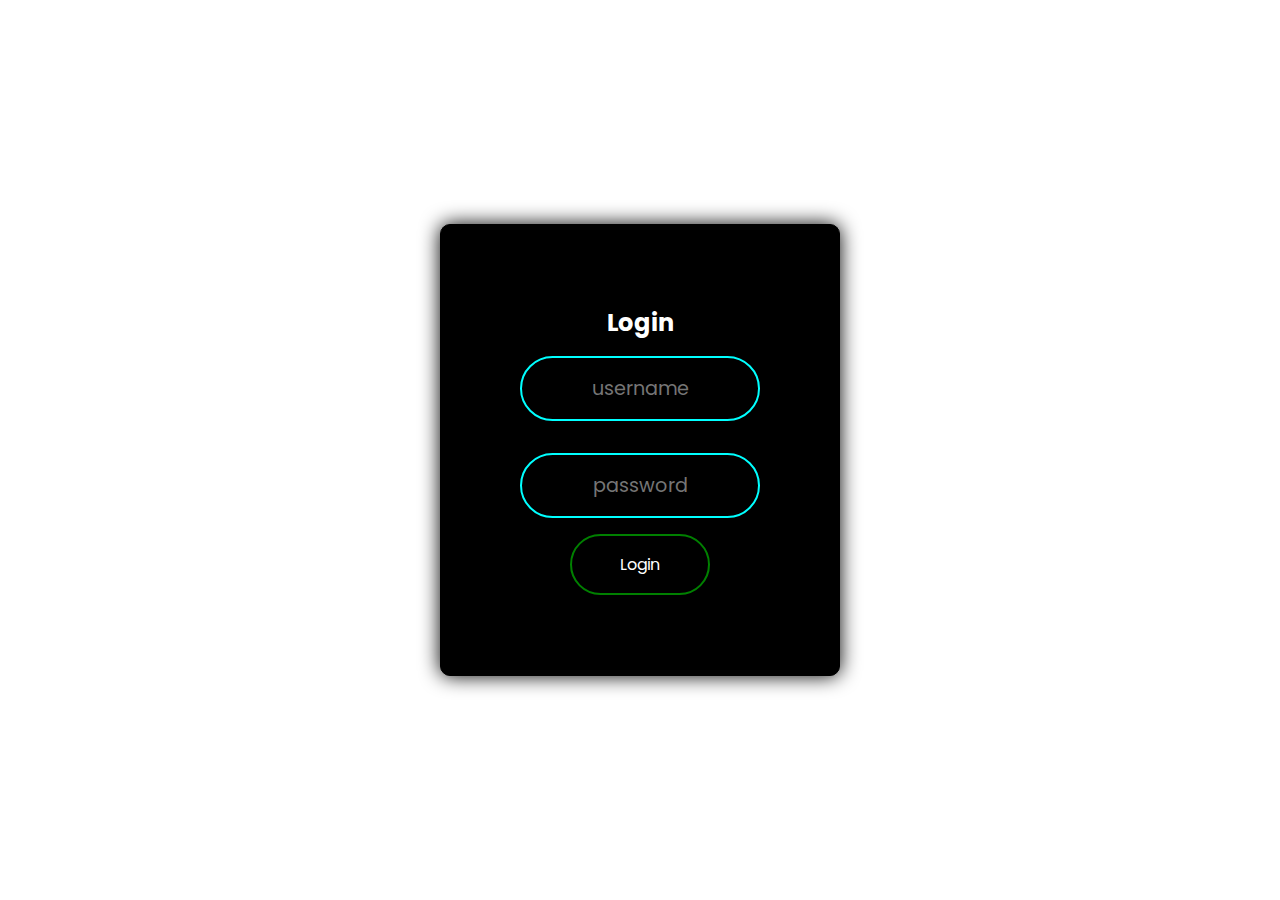
<file: animated login form/index.html>
<!DOCTYPE html>
<html lang="en">
<head>
    <meta charset="UTF-8">
    <meta name="viewport" content="width=device-width, initial-scale=1.0">
    <title>Animated login form</title>
    <link rel="stylesheet" href="style.css">
</head>
<body>

    <div class="form-container">
        <h2 class="login-title"> Login </h2>
        <input type="text" name="text" class="userName" placeholder="username">
        <input type="password" name="password" class="userPassword" placeholder="password">
        <button class="loginBtn"> Login </button>
    </div>
    
</body>
</html>
</file>
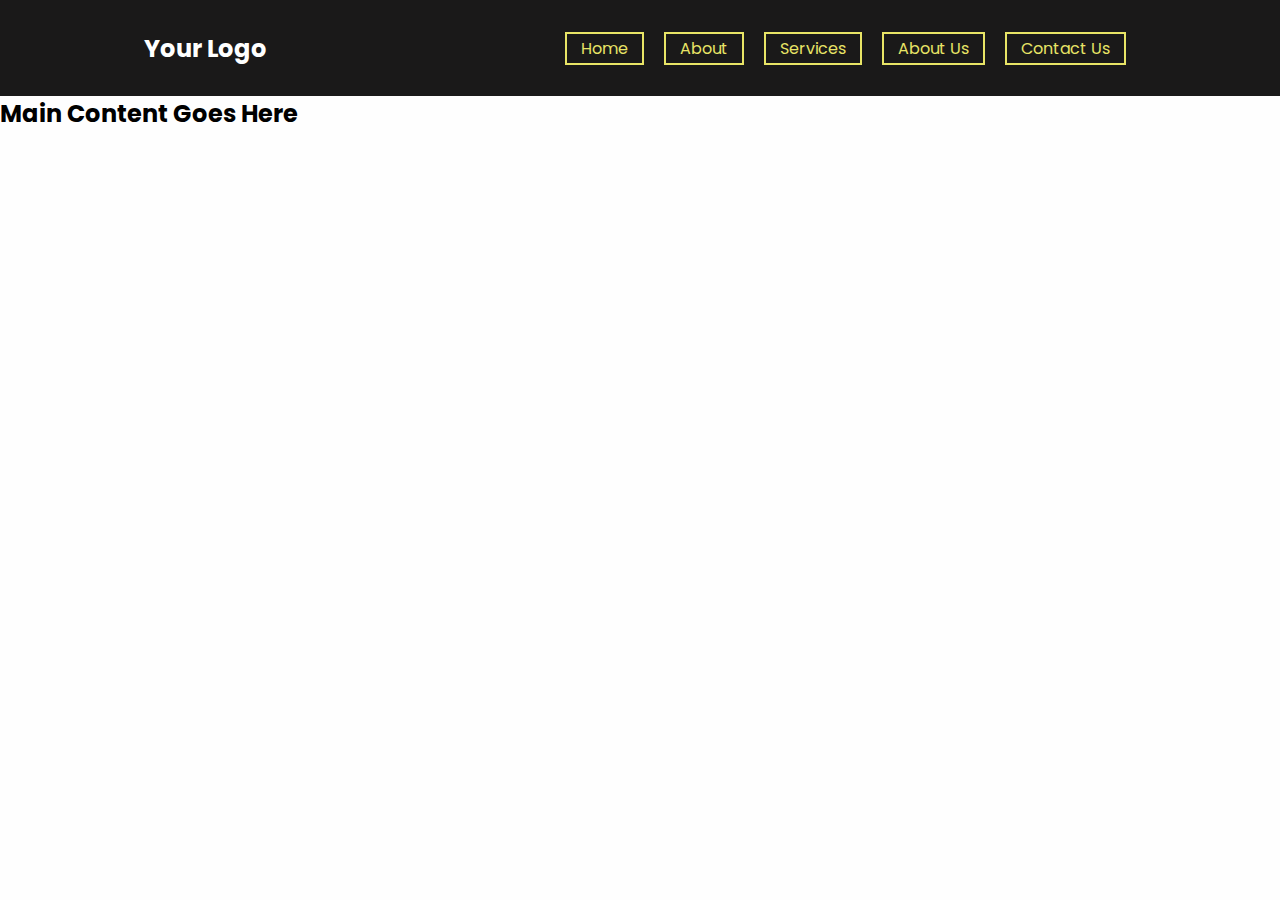
<file: animated navbar/index.html>
<!DOCTYPE html>
<html lang="en">
<head>
    <meta charset="UTF-8">
    <meta http-equiv="X-UA-Compatible" content="IE=edge">
    <meta name="viewport" content="width=, initial-scale=1.0">
    <title> Navbar Hover Effect </title>
    <link rel="stylesheet" href="style.css">
</head>

<body>
    <div class="navbar">
        <h2>Your Logo</h2>
        <ul>
            <li><a href="#">Home</a></li>
            <li><a href="#">About</a></li>
            <li><a href="#">Services</a></li>
            <li><a href="#">About Us</a></li>
            <li><a href="#">Contact Us</a></li>
        </ul>
    </div>
    <!-- Main Section for the content -->
    <main>
        <h2>Main Content Goes Here</h2>
    </main>

    <!-- Navbar Hover Effect created by raju_webdev -->
</body>
</html>
</file>
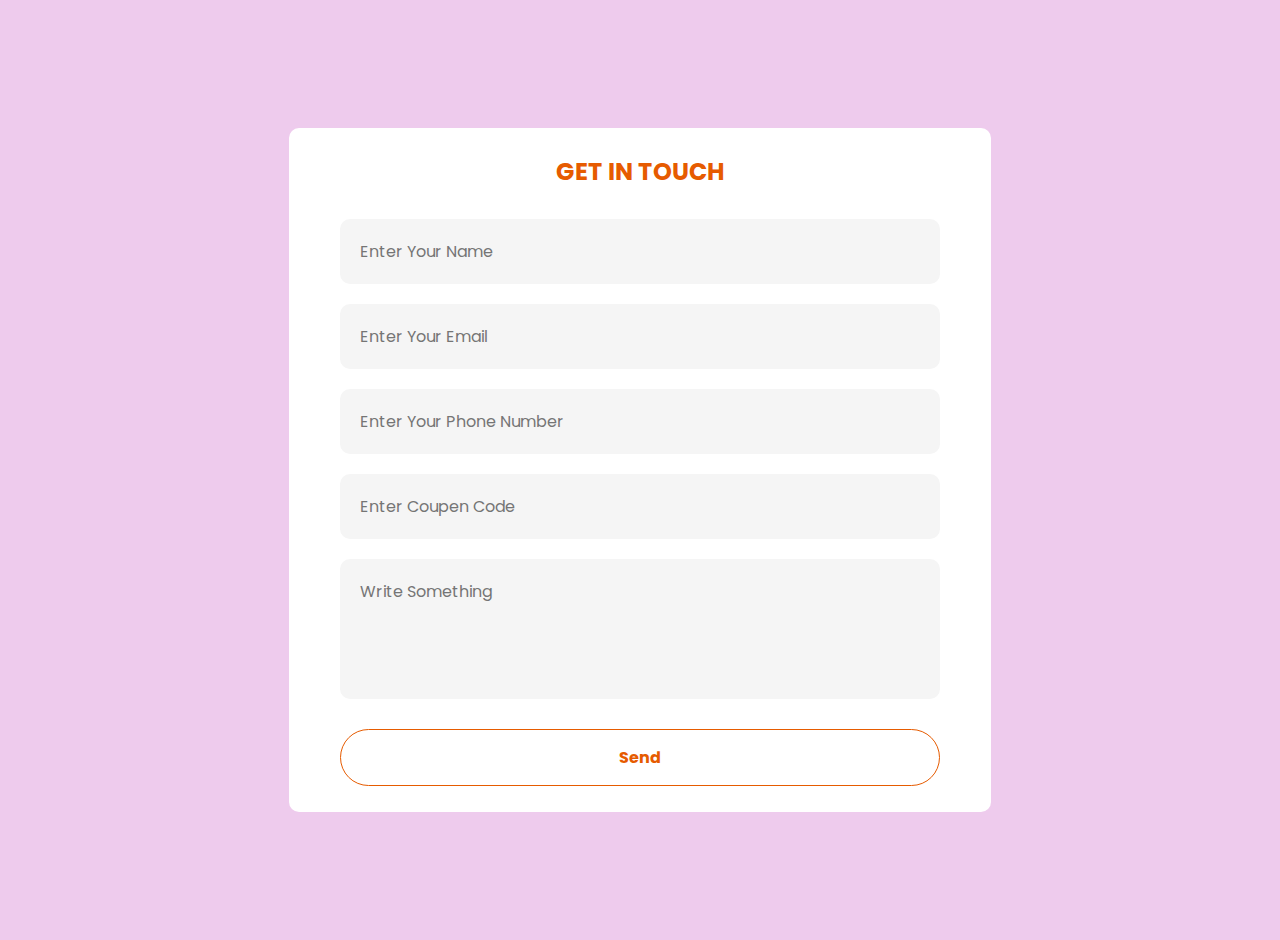
<file: contact form/index.html>
<!DOCTYPE html>
<html lang="en">
<head>
    <meta charset="UTF-8">
    <meta name="viewport" content="width=device-width, initial-scale=1.0">
    <title>Contact form</title>
    <link rel="stylesheet" href="style.css" />
</head>
<body>
    <div class="container">
        <form>
            <h2> GET IN TOUCH </h2>
            <input type="text" id="name" placeholder="Enter Your Name" required>
            <input type="email" id="email" placeholder="Enter Your Email" required>
            <input type="phone" id="phone" placeholder="Enter Your Phone Number" required>
            <input type="text" id="coupon" placeholder="Enter Coupen Code" required>

            <textarea id="message" rows="4" placeholder="Write Something"></textarea>
            <button type="submit">Send</button>
        </form>
    </div>
</body>
</html>
</file>
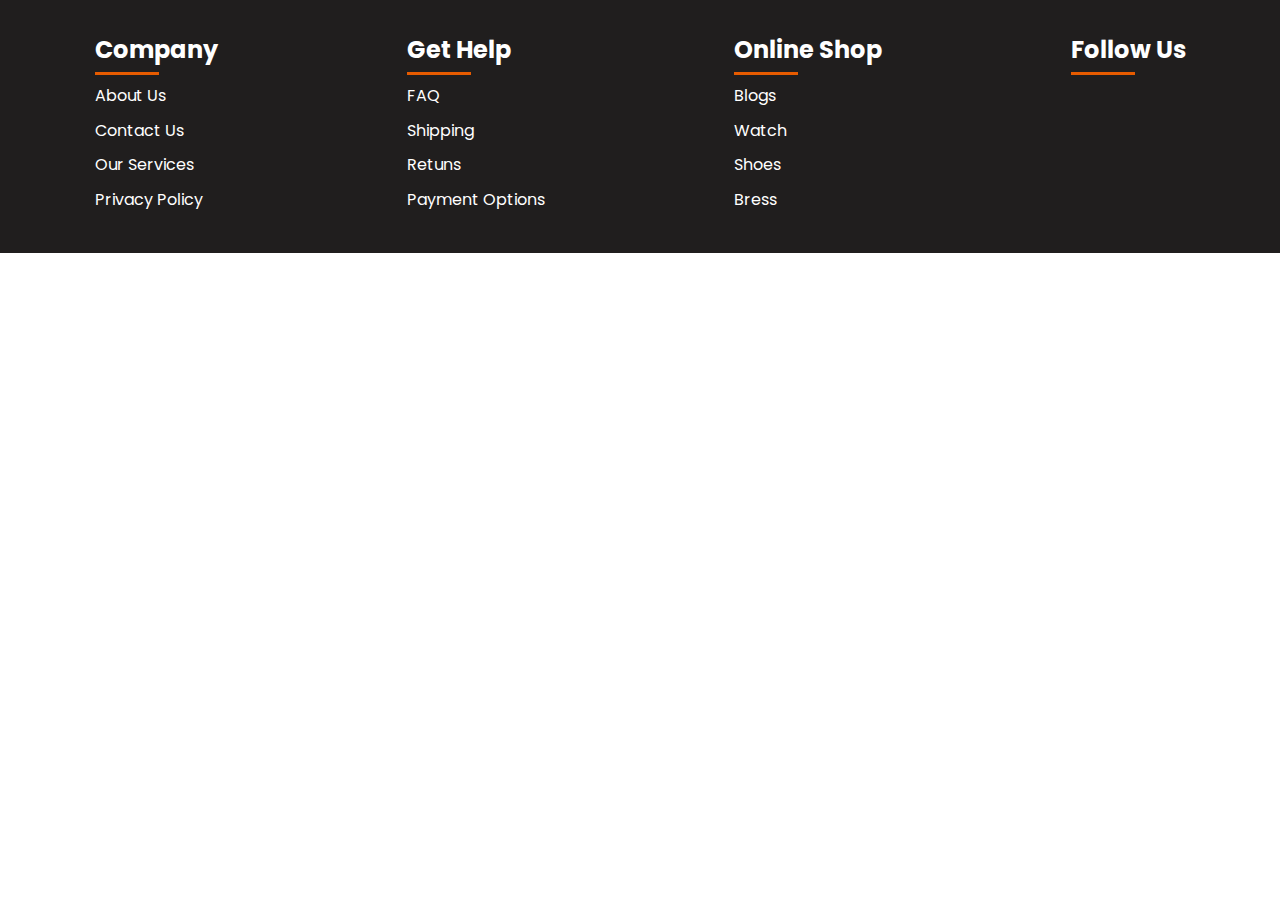
<file: footer/index.html>
<!DOCTYPE html>
<html lang="en">

<head>
    <meta charset="UTF-8">
    <meta http-equiv="X-UA-Compatible" content="IE=edge">
    <meta name="viewport" content="width=device-width, initial-scale=1.0">
    <title> Responsive Footer </title>
    <link rel="stylesheet" href="https://cdnjs.cloudflare.com/ajax/libs/font-awesome/6.2.1/css/all.min.css"
        integrity="sha512-MV7K8+y+gLIBoVD59lQIYicR65iaqukzvf/nwasF0nqhPay5w/9lJmVM2hMDcnK1OnMGCdVK+iQrJ7lzPJQd1w=="
        crossorigin="anonymous" referrerpolicy="no-referrer" />
    <link rel="stylesheet" href="style.css">
</head>
<body>
    <div class="footer-section">
        <div class="footer-item">
            <h2>Company</h2>
            <p><a href=""> About Us</a></p>
            <p><a href=""> Contact Us</a></p>
            <p><a href=""> Our Services</a></p>
            <p><a href=""> Privacy Policy</a></p>
        </div>
        <div class="footer-item">
            <h2>Get Help </h2>
            <p><a href=""> FAQ</a></p>
            <p><a href=""> Shipping </a></p>
            <p><a href=""> Retuns </a></p>
            <p><a href=""> Payment Options </a></p>
        </div>
        <div class="footer-item">
            <h2>Online Shop</h2>
            <p><a href=""> Blogs </a></p>
            <p><a href=""> Watch </a></p>
            <p><a href=""> Shoes </a></p>
            <p><a href=""> Bress </a></p>
        </div>
        <div class="footer-item social">
            <h2> Follow Us </h2>
            <ul>
                <li> <i class="fa-brands fa-instagram"></i> </li>
                <li> <i class="fa-brands fa-linkedin-in"></i> </li>
                <li> <i class="fa-brands fa-youtube"></i> </li>
                <li> <i class="fa-brands fa-twitter"></i> </li>
            </ul>
        </div>
    </div>
</body>
</html>
</file>
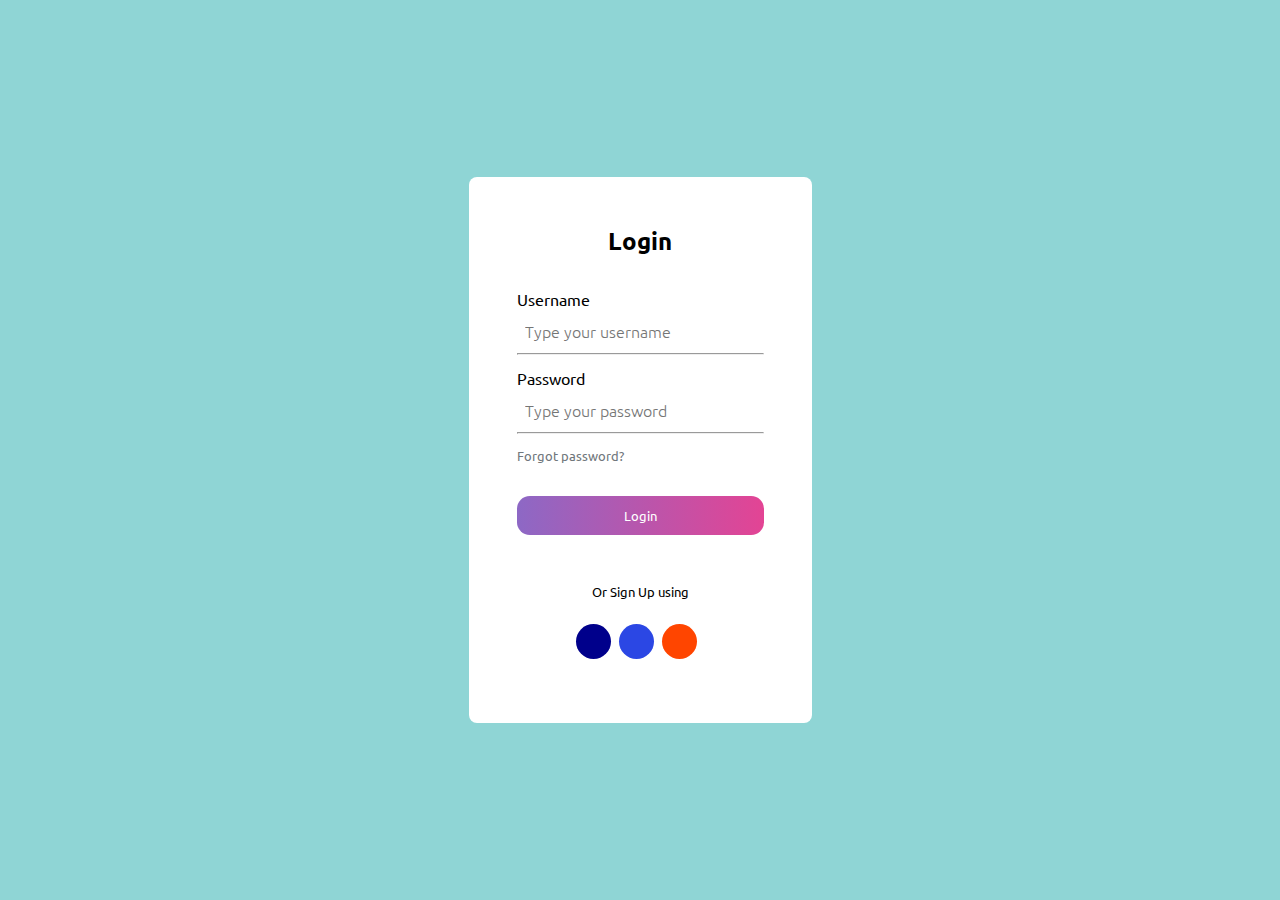
<file: Login form/index.html>
<!DOCTYPE html>
<html lang="en">
<head>
    <meta charset="UTF-8">
    <meta name="viewport" content="width=device-width, initial-scale=1.0">
    <title>Document</title>
    <link rel="stylesheet" href="style.css" />
    <link rel="stylesheet" href="https://cdnjs.cloudflare.com/ajax/libs/font-awesome/6.1.1/css/all.min.css"
        integrity="sha512-KfkfwYDsLkIlwQp6LFnl8zNdLGxu9YAA1QvwINks4PhcElQSvqcyVLLD9aMhXd13uQjoXtEKNosOWaZqXgel0g=="
        crossorigin="anonymous" referrerpolicy="no-referrer" />
</head>
<body>
    <div class="container">
        <h2 class="t-center">Login</h2>
        <form action="">
            <div class="inputDiv">
                <label for="name" class="username">Username</label>
                <div class="userArea">
                    <i class="fa-solid fa-user"></i><input type="text" name="name" id="name"
                        placeholder="Type your username">
                </div>
                <hr>
            </div>
            <div class="inputDiv">
                <label for="password" class="username">Password</label>
                <div class="userArea">
                    <i class="fa-solid fa-key"></i><input type="password" name="password" id="password"
                        placeholder="Type your password">
                </div>
                <hr>
            </div>

            <span class="forgotPassword">Forgot password?</span>
            <button class="btn">Login</button>
            <div class="formBottom">
                <p>Or Sign Up using</p>
                <ul class="flexUl">
                    <a href="https://www.faceboook.com" target="_blank">
                        <li><i class="fa-brands fa-facebook-f"></i></li>
                    </a>
                    <a href="https://www.twitter.com" target="_blank">
                        <li><i class="fa-brands fa-twitter"></i></li>
                    </a>
                    <a href="https://www.google.com" target="_blank">
                        <li><i class="fa-brands fa-google"></i></li>
                    </a>
                </ul>
                
            </div>
        </form>
        </div>
</body>
</html>
</file>
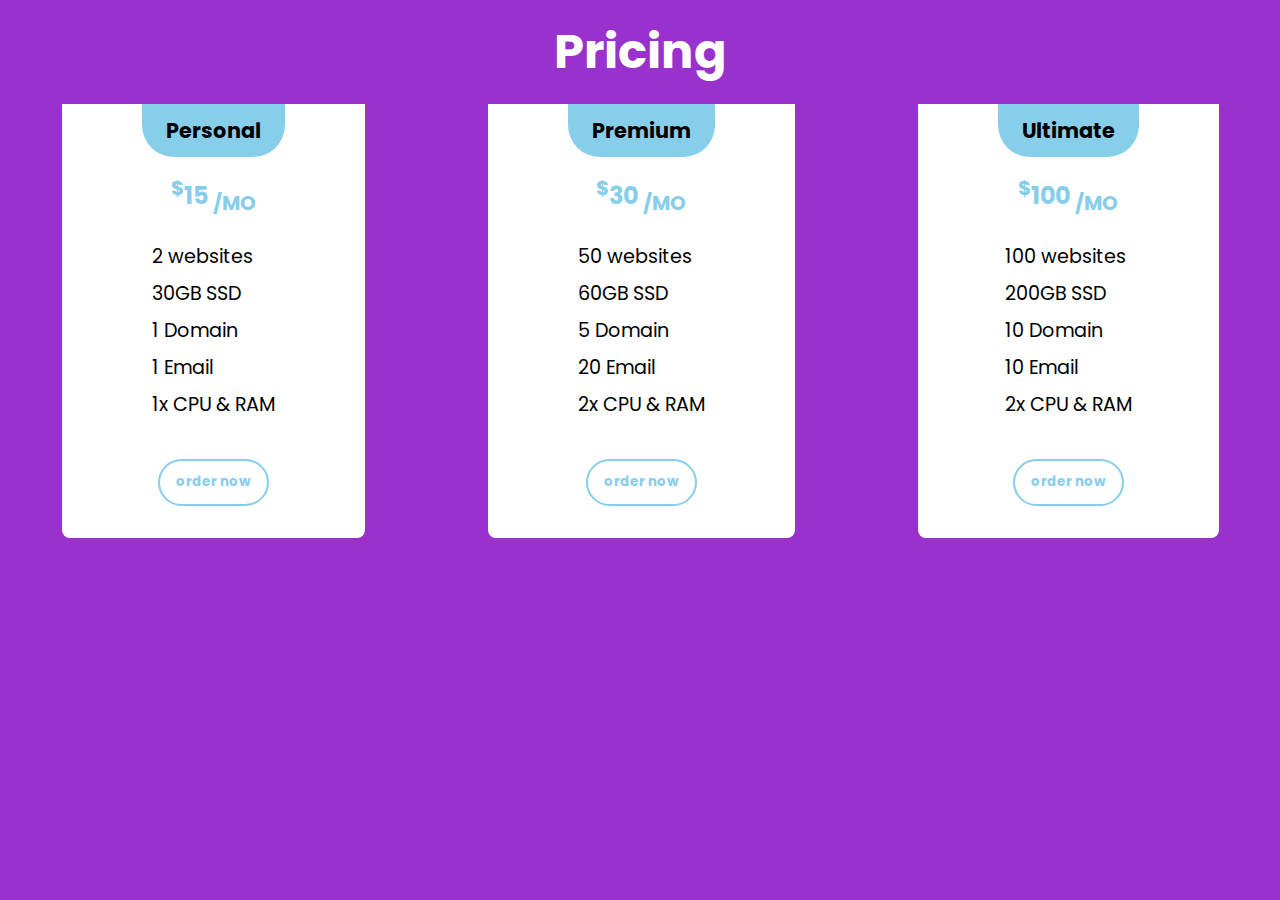
<file: responsive pricing card/index.html>
<!DOCTYPE html>
<html lang="en">
<head>
    <meta charset="UTF-8">
    <meta name="viewport" content="width=device-width, initial-scale=1.0">
    <title>Document</title>
    <link rel="stylesheet" href="style.css">
</head>
<body>
    <h2 class="price-heading"> Pricing </h2>
    <div class="pricing-container">
        <div class="pricing-item">
            <h3 class="pricing-kit">Personal</h3>
            <p class="pricing"><sup>$</sup>15 <sub>/MO</sub> </p>
            <ul class="offers">
                <li>2 websites</li>
                <li>30GB SSD</li>
                <li>1 Domain</li>
                <li>1 Email</li>
                <li>1x CPU & RAM</li>
            </ul>
            <button class="order-btn">order now</button>
        </div>
        <div class="pricing-item">
            <h3 class="pricing-kit">Premium</h3>
            <p class="pricing"><sup>$</sup>30 <sub>/MO</sub> </p>
            <ul class="offers">
                <li>50 websites</li>
                <li>60GB SSD</li>
                <li>5 Domain</li>
                <li>20 Email</li>
                <li>2x CPU & RAM</li>
            </ul>
            <button class="order-btn">order now</button>
        </div>
        <div class="pricing-item">
            <h3 class="pricing-kit">Ultimate</h3>
            <p class="pricing"><sup>$</sup>100 <sub>/MO</sub> </p>
            <ul class="offers">
                <li>100 websites</li>
                <li>200GB SSD</li>
                <li>10 Domain</li>
                <li>10 Email</li>
                <li>2x CPU & RAM</li>
            </ul>
            <button class="order-btn">order now</button>
        </div>
    </div>
</body>
</html>
</file>
<file: animated login form/style.css>
@import url('https://fonts.googleapis.com/css2?family=Poppins:wght@300&display=swap');

* {
    margin: 0;
    padding: 0;
    box-sizing: border-box;
    font-family: 'Poppins', sans-serif;
}

input {
    outline: none;
}

body {
    display: flex;
    justify-content: center;
    align-items: center;
    width: 100%;
    height: 100vh;
}

.form-container {
    display: flex;
    justify-content: center;
    align-items: center;
    flex-direction: column;
    background-color: black;
    color: white;
    width: 25rem;
    border-radius: 10px;
    padding: 5rem 2rem;
    box-shadow: 0px 0px 20px 0 black;
    border: 1px solid black;
}

.form-title{
    font-size: 2rem;
    margin-bottom: 2rem;
}

.userName,.userPassword {
    text-align: center;
    border: 2px solid cyan;
    margin: 1rem;
    color: white;
    background: transparent;
    padding: 1rem 2rem;
    border-radius: 3rem;
    width: 15rem;
    font-size: 1.2rem;
    outline: none;
    transition: all .2s ease-in-out;
}

.userName:focus,
.userPassword:focus {
    width: 20rem;
    animation-name: colorChange;
    animation-duration: 10s;
    animation-iteration-count: infinite;
}

@keyframes colorChange {

    0% {
        border-color: green;
        color: green;
    }

    10% {
        border-color: yellow;
        color: yellow;

    }

    20% {
        border-color: hotpink;
        color: hotpink;
    }

    30% {
        border-color: red;
        color: red;
    }

    40% {
        border-color: purple;
        color: purple;
    }

    50% {
        border-color: yellow;
        color: yellow;

    }
    60% {
        border-color: cyan;
        color: cyan;
    }

    70% {
        border-color: skyblue;
        color: skyblue;
    }

    80% {
        border-color: pink;
        color: pink;
    }

    90% {
        border-color: red;
        color: red;
    }

    100% {
        border-color: yellow;
        color: yellow;
    }
}



.loginBtn {
    background: transparent;
    border: 2px solid green;
    padding: 1rem 3rem;
    border-radius: 6rem;
    font-size: 1rem;
    color: white;
    cursor: pointer;
    transition: all .3s ease-in-out;
}

.loginBtn:hover {
    background: green;
    border: 2px solid green;
}
</file>
<file: animated navbar/style.css>
@import url('https://fonts.googleapis.com/css2?family=Poppins:wght@300&display=swap');

* {
    margin: 0;
    padding: 0;
    box-sizing: border-box;
    font-family: 'Poppins', sans-serif;
}

body {
    width: 100%;
    height: 100vh;
    background-color: rgb(254, 254, 254);
}

.navbar {
    width: 100%;
    padding: 3rem 0;
    display: flex;
    justify-content: space-around;
    align-items: center;
    height: 4rem;
    background: rgb(26, 25, 25);
}

.navbar h2 {
    color: white;
}

ul {
    display: flex;
}

li {
    list-style: none;
}

ul li a {
    text-decoration: none;
    padding: 5px 1rem;
    margin: 0 10px;
    color: rgb(232, 228, 102);
    position: relative;
}

ul li a::before {
    content: '';
    width: 100%;
    height: 100%;
    position: absolute;
    top: 0;
    left: 0;
    box-sizing: border-box;
    border-top: 2px solid rgb(232, 228, 102);
    border-left: 2px solid rgb(232, 228, 102);
    transition: all .4s;
}

ul li a::after {
    content: '';
    width: 100%;
    height: 100%;
    position: absolute;
    bottom: 0;
    right: 0;
    box-sizing: border-box;
    border-bottom: 2px solid rgb(232, 228, 102);
    border-right: 2px solid rgb(232, 228, 102);
    transition: all .4s;
}

ul li a:hover:after,
ul li a:hover::before {
    content: '';
    width: 10%;
    height: 20%;
    transform: rotate(360deg);
}
</file>
<file: contact form/style.css>
@import url("https://fonts.googleapis.com/css2?family=Poppins:wght@300&display=swap");
* {
  margin: 0px;
  padding: 0px;
  font-family: "Poppins", sans-serif;
}

.container {
  background-color: #eecbed;
  display: flex;
  justify-content: center;
  align-items: center;
  padding: 20px;
  height: 100vh;
}

form {
    background-color: white;
    display: flex;
    flex-direction: column;
    padding: 2vw 4vw;
    width: 60%;
    max-width: 600px;
    border-radius: 10px;
  }

  form h2 {
    text-align: center;
    color: #e65b00;
    margin-bottom: 20px;
  }
  
  form input, textarea {
    border: 0;
    margin: 10px 0px;
    padding: 20px;
    outline: none;
    background: #f5f5f5;
    font-size: 16px;
    border-radius: 10px;
    resize: none;
  }

  form button {
    background: white;
    color: #e65b00;
    border: 1px solid #e65b00;
    padding: 15px;
    font-size: 1rem;
    outline: none;
    cursor: pointer;
    width: 100%;
    font-weight: bold;
    margin: 20px auto 0;
    border-radius: 30px;
    transition: all .5s ease-in;
  }
  
  form button:hover {
    border: 1px solid #e65b00;
    background: #e65b00;
    color: white;
  }

  @media screen and (max-width:805px) {
    form{
        width: 80%;
    }
   }
</file>
<file: footer/style.css>
@import url('https://fonts.googleapis.com/css2?family=Poppins:wght@300&display=swap');

* {
    margin: 0;
    padding: 0;
    box-sizing: border-box;
    font-family: 'Poppins', sans-serif;
}

.footer-section {
    width: 100%;
    display: flex;
    color: white;
    justify-content: space-around;
    flex-wrap: wrap;
    padding: 1rem 0;
    background-color: rgb(32, 30, 30);
}

.footer-section h2 {
    margin-bottom: 1rem;
    position: relative;
}

.footer-section h2::after {
    content: '';
    width: 4rem;
    height: .2rem;
    background: #e65b00;
    position: absolute;
    top: 2.5rem;
    left: 0;
}

.footer-section p {
    transition: all .2s linear;
    margin-bottom: .6rem;
}

a {
    color: white;
    text-decoration: none;
    cursor: pointer;
}

.footer-section p:hover {
    transition: all .2s linear;
    transform: translateX(4px);
}

.footer-section a:hover {
    color: #f46d13;
}

.footer-item {
    margin: 1rem;
}

.footer-item ul {
    display: flex;
    justify-content: space-around;
    list-style: none;
}

.footer-item li {
    margin-right: 1rem;
}

.social ul li {
    font-size: 1.2rem;
    cursor: pointer;
    transition: all .2s linear;
}

.social ul li:hover {
    color: #e65b00;
    transform: scale(1.1);
    transition: all .2s linear;
}

@media screen and (max-width: 320px) {
    .footer-section {
        flex-direction: column;
        justify-content: flex-start;
        padding-left: 2rem;
    }
}
</file>
<file: Login form/style.css>
@import url('https://fonts.googleapis.com/css2?family=Ubuntu:wght@300;500;700&display=swap');

* {
    margin: 0;
    padding: 0;
    box-sizing: border-box;
    font-family: 'Ubuntu', sans-serif;
}

body {
    width: 100%;
    height: 100vh;
    display: flex;
    justify-content: center;
    align-items: center;
    background-color: #8fd5d5;
}

.container {
    background-color: white;
    justify-content: center;
    align-items: center;
    flex-direction: column;
    padding: 1rem 3rem;
    border-radius: .5rem;
}

.container form {
    display: flex;
    justify-content: center;
    flex-direction: column;
    position: relative;
}

.container h2 {
    font-size: 1.5rem;
    margin: 2rem;
}

.container form input {
    font-weight: lighter;
    border: none;
}

input:focus {
    outline: none;
}

.container form .username {
    margin-bottom: .7rem;
}

.container form i {
    font-size: 1rem;
    margin-right: 0.5rem;
}

.container form input {
    font-size: 1rem;
}

.userArea {
    margin-bottom: .7rem;
}

.container form .forgotPassword {
    
    right: 0rem;
    cursor: pointer;
    bottom: 17rem;
    color: rgb(113, 119, 124);
    font-size: .8rem;
}

.inputDiv {
    display: flex;
    flex-direction: column;
    padding-bottom: .8rem;
}

.formBottom {
    display: flex;
    justify-content: center;
    align-items: center;
    flex-direction: column;
}

.formBottom ul {
    margin-bottom: 3rem;
}

.formBottom p {
    margin-bottom: .5rem;
    font-size: .8rem;
}

.flexUl {
    display: flex;
    justify-content: space-between;
    align-items: center;
}

.flexUl a {
    text-decoration: none;
}

.flexUl li {
    list-style: none;
}

.flexUl li i {
    height: 35px;
    width: 35px;
    display: flex;
    justify-content: center;
    align-items: center;
}

.fa-brands {
    margin-top: 1rem;
    cursor: pointer;
    color: white;
    padding: 0.5rem;
    border-radius: 50%;
}

.fa-google {
    background-color: orangered;
}

.fa-twitter {
    background-color: rgb(43, 71, 228);
}

.fa-facebook-f {
    background-color: darkblue;
}


/* Utility Classes */
.t-center {
    text-align: center;
}

.btn {
    border: none;
    border-radius: 0.8rem;
    cursor: pointer;
    padding: 0.7rem 0.8rem;
    background: linear-gradient(to right, #8d68c5, #e34494);
    margin-top: 2rem;
    margin-bottom: 3rem;
    color: #fff;
}

#signUp {
    font-size: 1rem;
    cursor: pointer;
}

#signUp:hover {
    color: #8d68c5;
}
</file>
<file: responsive pricing card/style.css>
@import url('https://fonts.googleapis.com/css2?family=Poppins:wght@300&display=swap');

* {
    margin: 0;
    padding: 0;
    box-sizing: border-box;
    font-family: 'Poppins', sans-serif;
}

body {
    background-color: darkorchid;

}

.price-heading {
    text-align: center;
    font-size: 3rem;
    margin: 1rem 0;
    color: #fff;
}

.pricing-container {
    display: flex;
    justify-content: space-around;
    flex-wrap: wrap;
}

.pricing-item {
    display: flex;
    flex-direction: column;
    align-items: center;
    justify-content: center;
    padding: 0 5rem 2rem 5rem;
    background-color: white;
    margin: 0 1rem;
    overflow: hidden;
    cursor: pointer;
    transition: .2s all linear;
    margin-bottom: 2rem;
    border-radius: 0 0 0.5rem 0.5rem;
}

.pricing-item:hover {
    transform: scale(1.01);
    box-shadow: 0 1rem 1rem 0rem #753a93;
}

.pricing-item ul li {
    list-style: none;
}

.pricing {
    font-size: 1.5rem;
    margin: 1rem 0;
    color: skyblue;
    font-weight: bold;
}

.pricing-kit {
    font-size: 1.3rem;
    background-color: skyblue;
    padding: .7rem 1.5rem;
    border-radius: 0 0 2rem 2rem;
}

.pricing-item:hover .pricing-kit {
    box-shadow: 0 0 0 50rem skyblue;
}

.pricing-item:hover .order-btn {
    background-color: skyblue;
    color: white;
    font-weight: bold;
    border-color: white;
}

.pricing-item:hover .pricing {
    color: black;
    transition: .4s linear;
}

.offers li {
    font-size: 1.2rem;
    margin: 0.5rem 0;
}

.order-btn {
    border: none;
    border: 2px solid skyblue;
    background-color: transparent;
    color: skyblue;
    cursor: pointer;
    margin-top: 2rem;
    padding: .7rem 1rem;
    border-radius: 2rem;
    font-weight: bold;
}

.order-btn:hover {
    background-color: skyblue;
    color: white;
    font-weight: bold;
    border-color: white;
}
</file>
